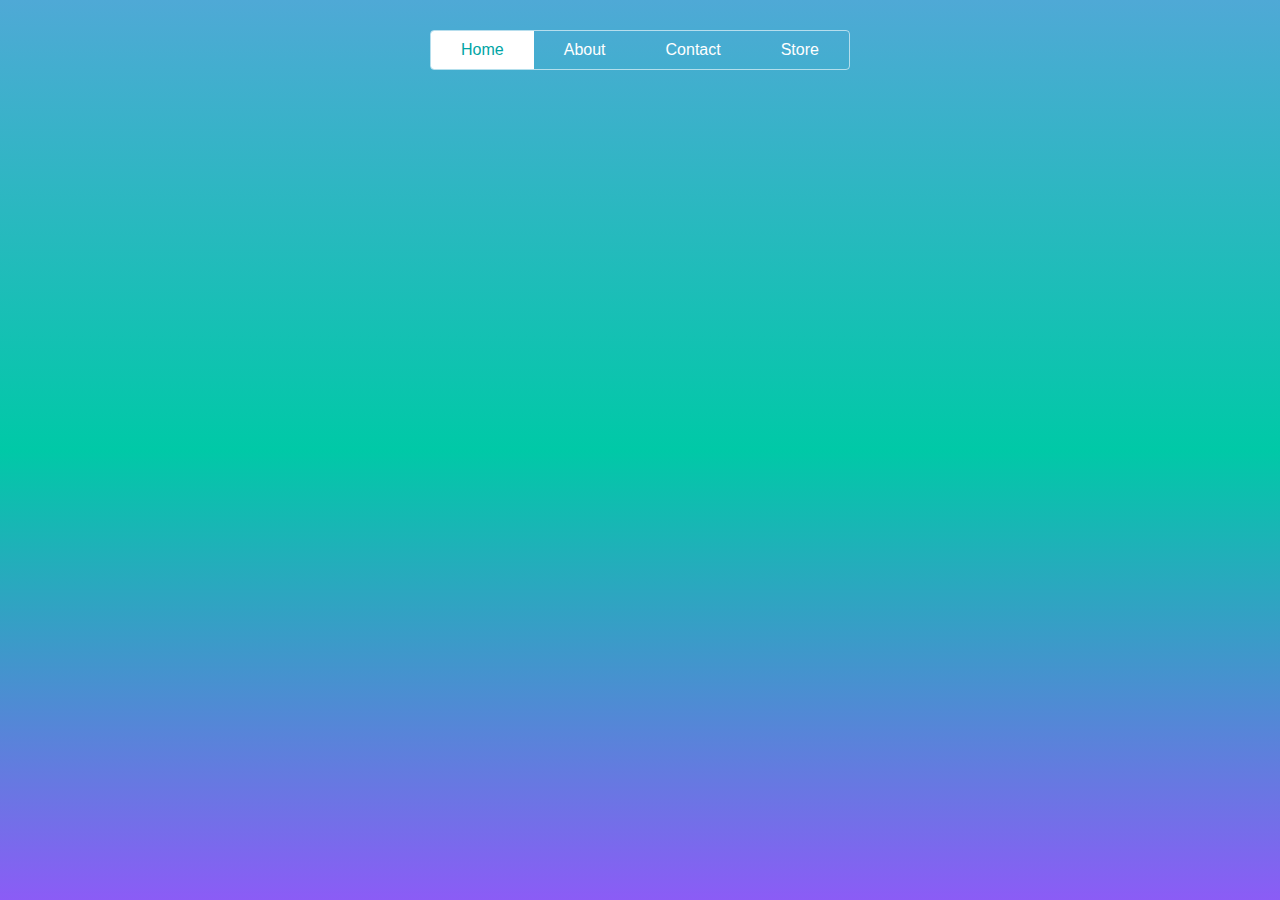
<file: Task-1/index.html>
<!DOCTYPE html>
<html lang="en">
<head>
    <meta charset="UTF-8">
    <title>Simple Navigation Interface</title>
    <link rel="stylesheet" href="style.css">
</head>
<body>

    <nav class="navbar">
        <ul class="nav-menu">
            <li class="active">Home</li>
            <li>About</li>
            <li>Contact</li>
            <li>Store</li>
        </ul>
    </nav>

</body>
</html>
</file>
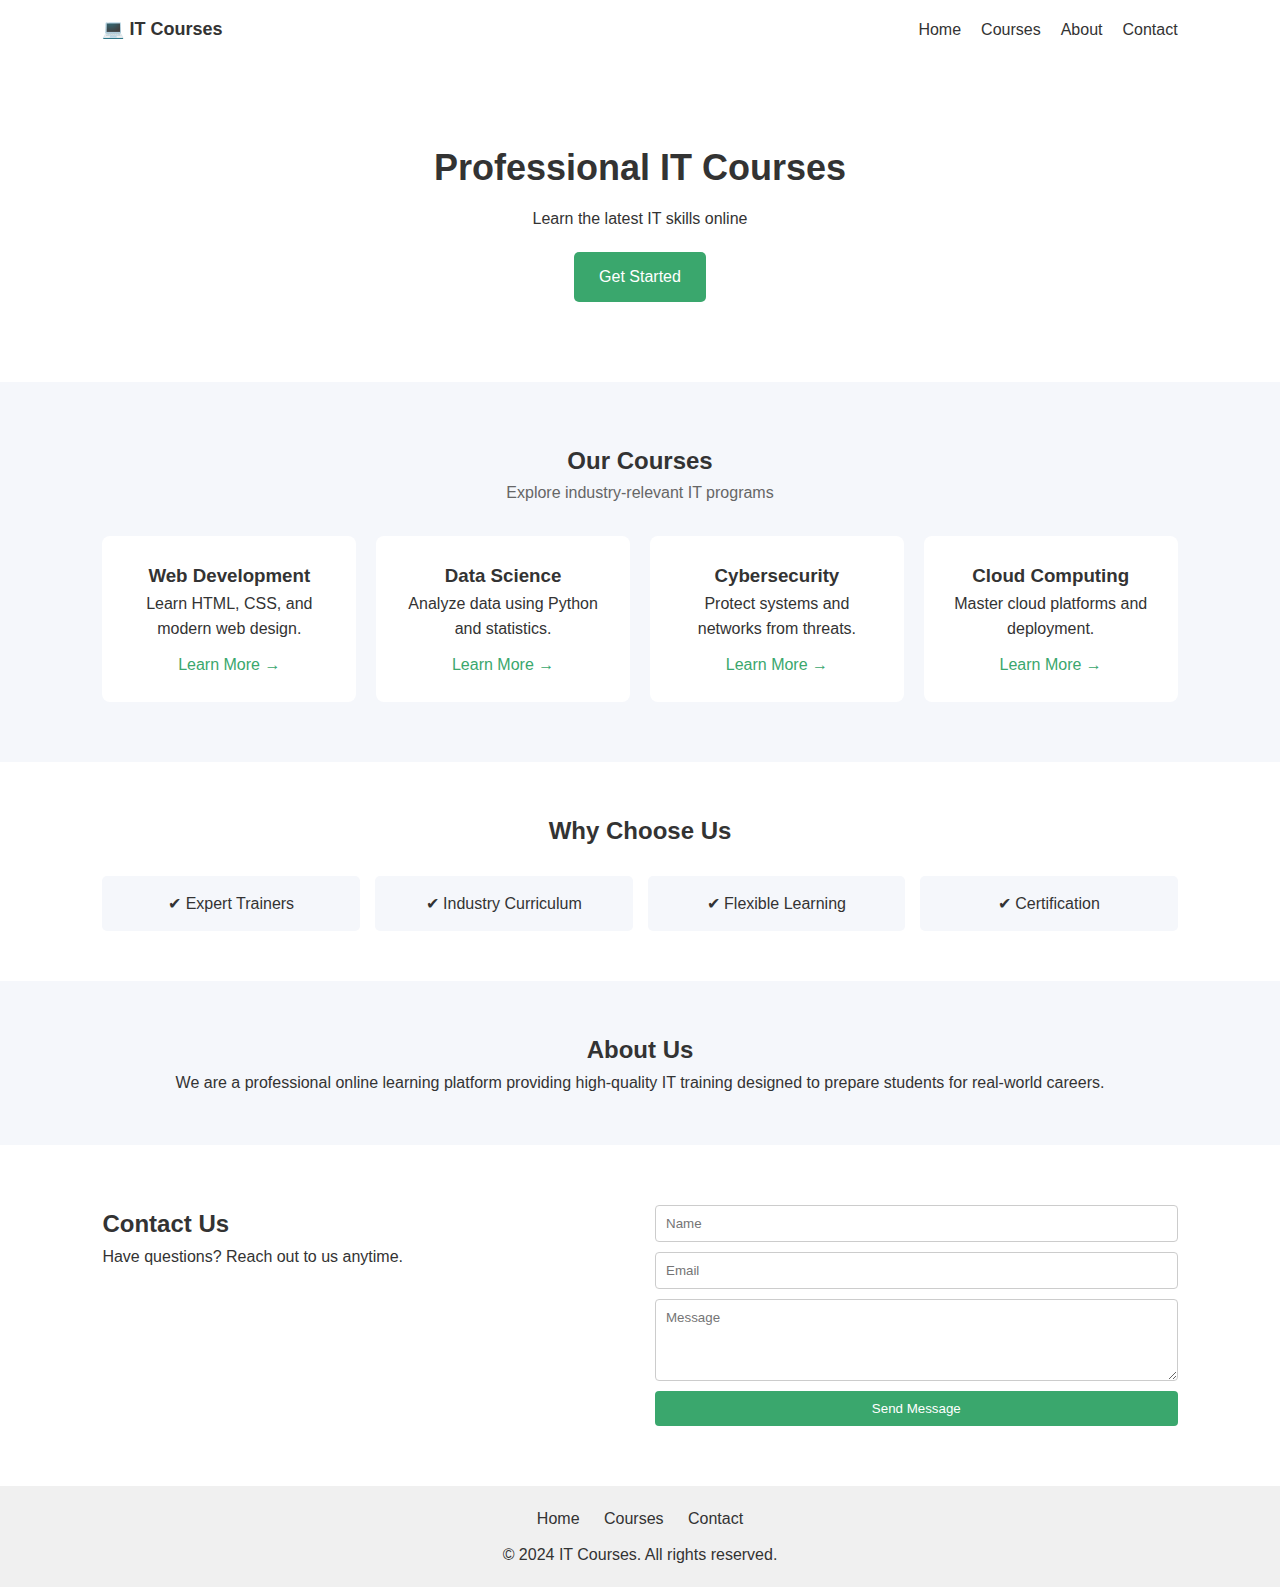
<file: Task-2/index.html>
<!DOCTYPE html>
<html lang="en">
<head>
    <meta charset="UTF-8">
    <meta name="viewport" content="width=device-width, initial-scale=1.0">
    <title>IT Courses</title>
    <link rel="stylesheet" href="style.css">
</head>
<body>

<header class="header">
    <div class="logo">💻 IT Courses</div>
    <nav>
        <ul class="nav-links">
            <li><a href="#">Home</a></li>
            <li><a href="#">Courses</a></li>
            <li><a href="#">About</a></li>
            <li><a href="#">Contact</a></li>
        </ul>
    </nav>
</header>

<main>

    <!-- Hero Section -->
    <section class="hero">
        <h1>Professional IT Courses</h1>
        <p>Learn the latest IT skills online</p>
        <a href="#" class="btn">Get Started</a>
    </section>

    <!-- Courses Section -->
    <section class="courses">
        <h2>Our Courses</h2>
        <p class="section-desc">Explore industry-relevant IT programs</p>

        <div class="course-grid">
            <article class="card">
                <h3>Web Development</h3>
                <p>Learn HTML, CSS, and modern web design.</p>
                <a href="#">Learn More →</a>
            </article>

            <article class="card">
                <h3>Data Science</h3>
                <p>Analyze data using Python and statistics.</p>
                <a href="#">Learn More →</a>
            </article>

            <article class="card">
                <h3>Cybersecurity</h3>
                <p>Protect systems and networks from threats.</p>
                <a href="#">Learn More →</a>
            </article>

            <article class="card">
                <h3>Cloud Computing</h3>
                <p>Master cloud platforms and deployment.</p>
                <a href="#">Learn More →</a>
            </article>
        </div>
    </section>

    <!-- Features Section -->
    <section class="features">
        <h2>Why Choose Us</h2>

        <div class="feature-grid">
            <div class="feature">✔ Expert Trainers</div>
            <div class="feature">✔ Industry Curriculum</div>
            <div class="feature">✔ Flexible Learning</div>
            <div class="feature">✔ Certification</div>
        </div>
    </section>

    <!-- About Section -->
    <section class="about">
        <h2>About Us</h2>
        <p>
            We are a professional online learning platform providing high-quality IT training
            designed to prepare students for real-world careers.
        </p>
    </section>

    <!-- Contact Section -->
    <section class="contact">
        <div class="contact-text">
            <h2>Contact Us</h2>
            <p>Have questions? Reach out to us anytime.</p>
        </div>

        <form class="contact-form">
            <input type="text" placeholder="Name" required>
            <input type="email" placeholder="Email" required>
            <textarea placeholder="Message" rows="4"></textarea>
            <button type="submit">Send Message</button>
        </form>
    </section>

</main>

<footer class="footer">
    <div class="footer-links">
        <a href="#">Home</a>
        <a href="#">Courses</a>
        <a href="#">Contact</a>
    </div>
    <p>© 2024 IT Courses. All rights reserved.</p>
</footer>

</body>
</html>
</file>
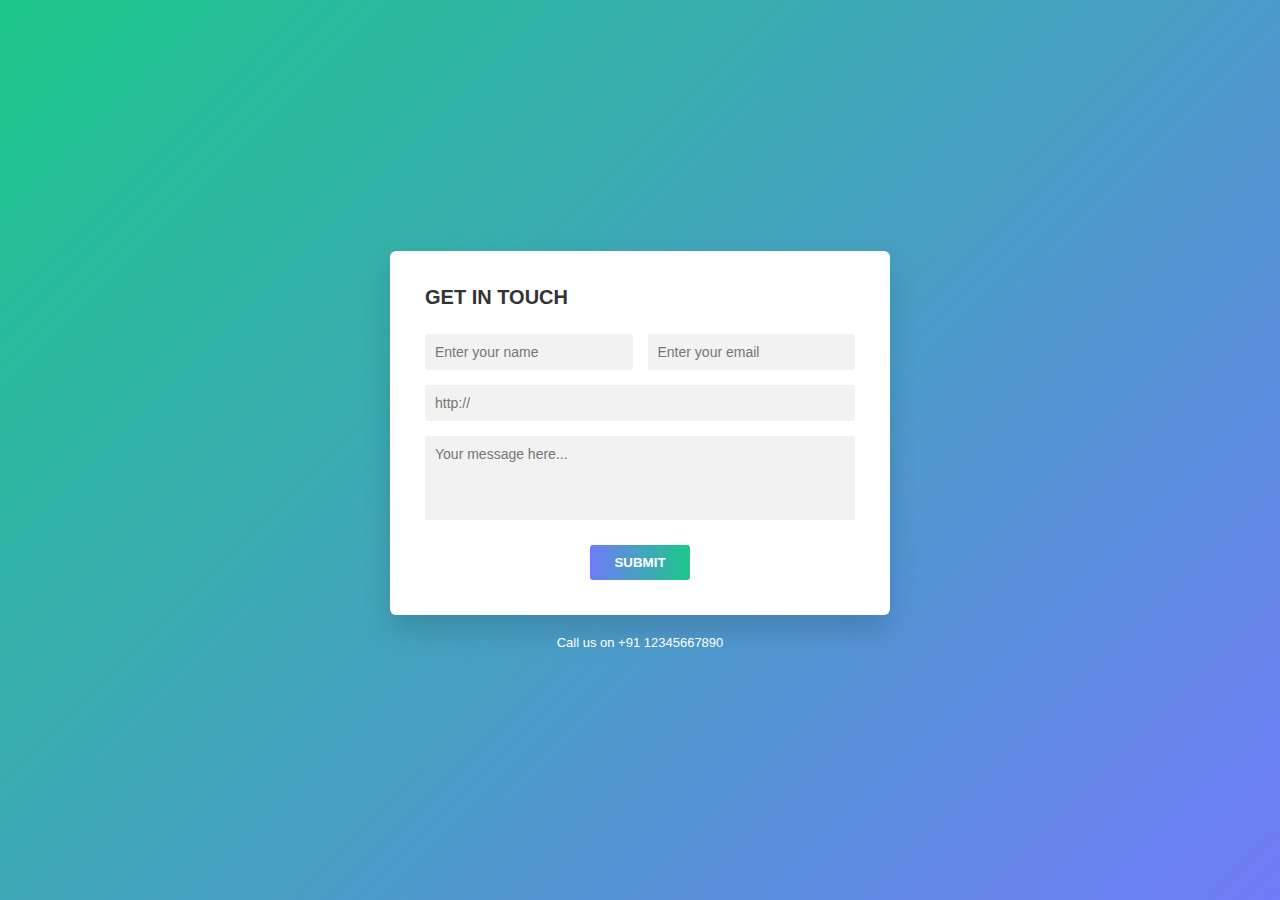
<file: Task-3/index.html>
<!DOCTYPE html>
<html lang="en">
<head>
    <meta charset="UTF-8">
    <meta name="viewport" content="width=device-width, initial-scale=1.0">
    <title>Get in Touch</title>
    <link rel="stylesheet" href="style.css">
</head>
<body>

    <div class="page">
        <div class="form-card">
            <h2>GET IN TOUCH</h2>

            <form>
                <div class="row">
                    <input type="text" placeholder="Enter your name">
                    <input type="email" placeholder="Enter your email">
                </div>

                <input type="text" placeholder="http://">

                <textarea rows="4" placeholder="Your message here..."></textarea>

                <button type="submit">SUBMIT</button>
            </form>
        </div>

        <p class="phone">Call us on +91 12345667890</p>
    </div>

</body>
</html>
</file>
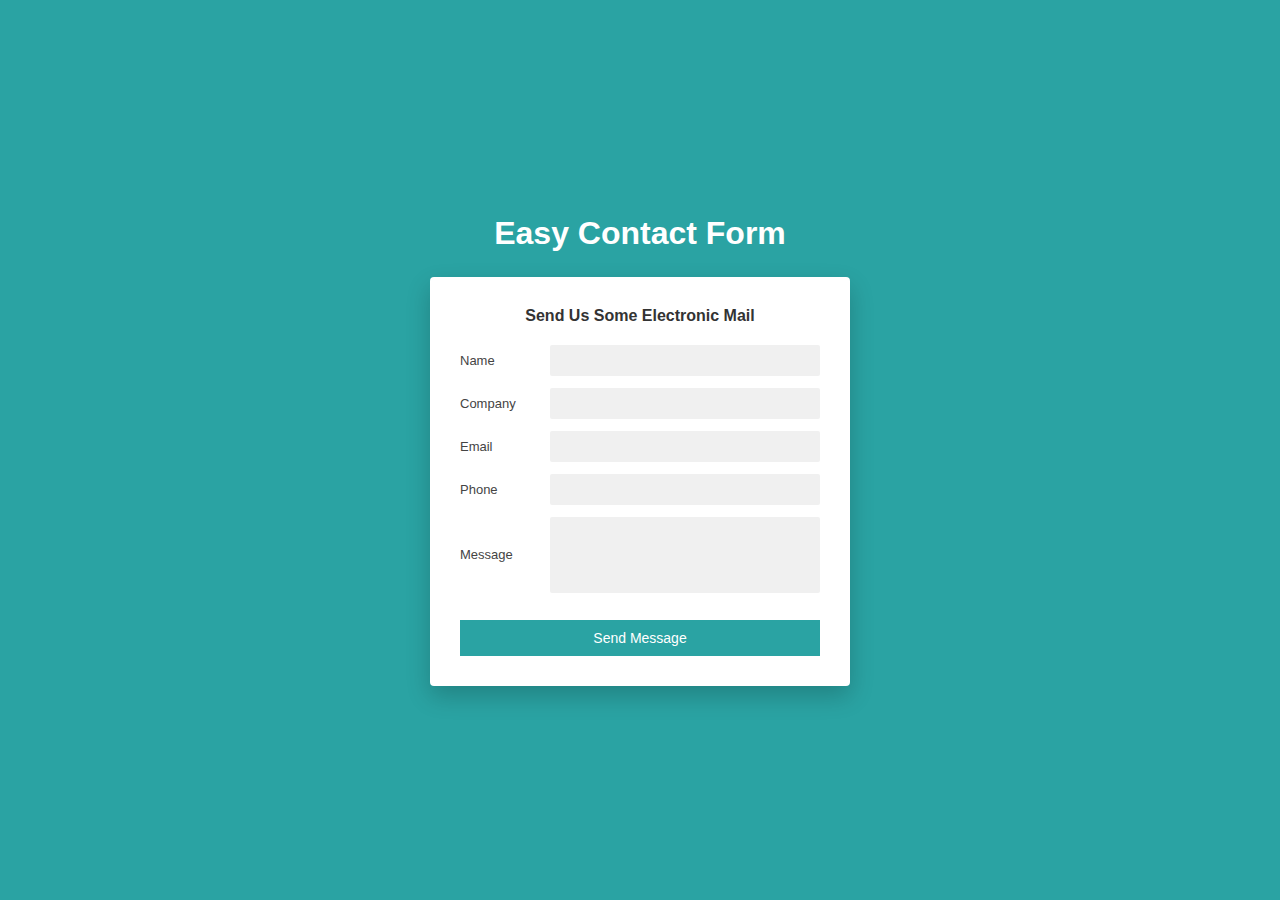
<file: Task-4/index.html>
<!DOCTYPE html>
<html lang="en">
<head>
    <meta charset="UTF-8">
    <meta name="viewport" content="width=device-width, initial-scale=1.0">
    <title>Easy Contact Form</title>
    <link rel="stylesheet" href="style.css">
</head>
<body>

    <!-- Page Heading -->
    <h1 class="page-title">Easy Contact Form</h1>

    <!-- Form Container -->
    <div class="form-container">
        <h2>Send Us Some Electronic Mail</h2>

        <form>
            <div class="form-group">
                <label>Name</label>
                <input type="text">
            </div>

            <div class="form-group">
                <label>Company</label>
                <input type="text">
            </div>

            <div class="form-group">
                <label>Email</label>
                <input type="email">
            </div>

            <div class="form-group">
                <label>Phone</label>
                <input type="tel">
            </div>

            <div class="form-group">
                <label>Message</label>
                <textarea rows="4"></textarea>
            </div>

            <button type="submit">Send Message</button>
        </form>
    </div>

</body>
</html>
</file>
<file: Task-2/style.css>
* {
    margin: 0;
    padding: 0;
    box-sizing: border-box;
    font-family: Arial, sans-serif;
}

body {
    background: #f5f7fb;
    color: #333;
    line-height: 1.6;
}

/* Header */
.header {
    display: flex;
    justify-content: space-between;
    align-items: center;
    padding: 15px 8%;
    background: #ffffff;
    box-shadow: 0 2px 5px rgba(0,0,0,0.05);
}

.logo {
    font-weight: bold;
    font-size: 18px;
}

.nav-links {
    display: flex;
    list-style: none;
    gap: 20px;
}

.nav-links a {
    text-decoration: none;
    color: #333;
}

.nav-links a:hover {
    color: #3aa76d;
}

/* Hero */
.hero {
    text-align: center;
    padding: 80px 20px;
    background: #ffffff;
}

.hero h1 {
    font-size: 36px;
    margin-bottom: 10px;
}

.hero p {
    margin-bottom: 20px;
}

.btn {
    display: inline-block;
    padding: 12px 25px;
    background: #3aa76d;
    color: white;
    text-decoration: none;
    border-radius: 5px;
    transition: 0.3s;
}

.btn:hover {
    background: #2e8b57;
}

/* Courses */
.courses {
    padding: 60px 8%;
    text-align: center;
}

.section-desc {
    margin-bottom: 30px;
    color: #666;
}

.course-grid {
    display: grid;
    grid-template-columns: repeat(auto-fit, minmax(220px, 1fr));
    gap: 20px;
}

.card {
    background: #ffffff;
    padding: 25px;
    border-radius: 8px;
    transition: transform 0.3s, box-shadow 0.3s;
}

.card:hover {
    transform: translateY(-5px);
    box-shadow: 0 5px 15px rgba(0,0,0,0.1);
}

.card a {
    display: inline-block;
    margin-top: 10px;
    color: #3aa76d;
    text-decoration: none;
}

/* Features */
.features {
    background: #ffffff;
    padding: 50px 8%;
    text-align: center;
}

.feature-grid {
    display: grid;
    grid-template-columns: repeat(auto-fit, minmax(200px, 1fr));
    gap: 15px;
    margin-top: 25px;
}

.feature {
    background: #f5f7fb;
    padding: 15px;
    border-radius: 5px;
}

/* About */
.about {
    padding: 50px 8%;
    text-align: center;
}

/* Contact */
.contact {
    display: flex;
    flex-wrap: wrap;
    gap: 30px;
    padding: 60px 8%;
    background: #ffffff;
}

.contact-text {
    flex: 1;
}

.contact-form {
    flex: 1;
    display: flex;
    flex-direction: column;
    gap: 10px;
}

.contact-form input,
.contact-form textarea {
    padding: 10px;
    border: 1px solid #ccc;
    border-radius: 4px;
}

.contact-form button {
    padding: 10px;
    background: #3aa76d;
    color: white;
    border: none;
    border-radius: 4px;
    cursor: pointer;
}

.contact-form button:hover {
    background: #2e8b57;
}

/* Footer */
.footer {
    text-align: center;
    padding: 20px;
    background: #f0f0f0;
}

.footer-links {
    margin-bottom: 10px;
}

.footer-links a {
    margin: 0 10px;
    color: #333;
    text-decoration: none;
}
</file>
<file: Task-3/style.css>
* {
    margin: 0;
    padding: 0;
    box-sizing: border-box;
    font-family: Arial, sans-serif;
}

/* Full Page Gradient Background */
body {
    min-height: 100vh;
    background: linear-gradient(135deg, #1cc88a, #6f7bf7);
    display: flex;
    justify-content: center;
    align-items: center;
}

/* Wrapper */
.page {
    text-align: center;
    width: 100%;
    padding: 20px;
}

/* Form Card */
.form-card {
    background: #ffffff;
    max-width: 500px;
    margin: auto;
    padding: 35px;
    border-radius: 6px;
    box-shadow: 0 15px 30px rgba(0, 0, 0, 0.15);
}

/* Title */
.form-card h2 {
    margin-bottom: 25px;
    font-size: 20px;
    text-align: left;
    color: #333;
}

/* Input Layout */
form {
    display: flex;
    flex-direction: column;
    gap: 15px;
}

.row {
    display: flex;
    gap: 15px;
}

/* Inputs & Textarea */
input,
textarea {
    width: 100%;
    padding: 10px;
    border: none;
    background: #f2f2f2;
    border-radius: 3px;
    font-size: 14px;
}

textarea {
    resize: none;
}

/* Submit Button */
button {
    width: 100px;
    margin: 10px auto 0;
    padding: 10px;
    border: none;
    border-radius: 3px;
    background: linear-gradient(to right, #6f7bf7, #1cc88a);
    color: #ffffff;
    font-weight: bold;
    cursor: pointer;
    transition: opacity 0.3s;
}

button:hover {
    opacity: 0.85;
}

/* Phone Text */
.phone {
    margin-top: 20px;
    color: #ffffff;
    font-size: 13px;
}

/* Responsive Design */
@media (max-width: 600px) {
    .row {
        flex-direction: column;
    }

    .form-card {
        padding: 25px;
    }
}
</file>
<file: Task-4/style.css>
* {
    margin: 0;
    padding: 0;
    box-sizing: border-box;
    font-family: Arial, sans-serif;
}

/* Page Background */
body {
    min-height: 100vh;
    background-color: #2aa3a3;
    display: flex;
    flex-direction: column;
    align-items: center;
    justify-content: center;
}

/* Main Heading */
.page-title {
    color: white;
    margin-bottom: 25px;
    font-size: 32px;
}

/* Form Box */
.form-container {
    background: white;
    width: 100%;
    max-width: 420px;
    padding: 30px;
    border-radius: 4px;
    box-shadow: 0 10px 25px rgba(0, 0, 0, 0.2);
}

/* Sub Heading */
.form-container h2 {
    text-align: center;
    margin-bottom: 20px;
    font-size: 16px;
    color: #333;
}

/* Form Structure */
form {
    display: flex;
    flex-direction: column;
    gap: 12px;
}

.form-group {
    display: flex;
    align-items: center;
    gap: 10px;
}

.form-group label {
    width: 80px;
    font-size: 13px;
    color: #444;
}

/* Inputs */
input,
textarea {
    flex: 1;
    padding: 8px;
    border: none;
    background: #f0f0f0;
    border-radius: 2px;
    font-size: 13px;
}

textarea {
    resize: none;
}

/* Button */
button {
    margin-top: 15px;
    padding: 10px;
    background: #2aa3a3;
    color: white;
    border: none;
    cursor: pointer;
    font-size: 14px;
    transition: background 0.3s;
}

button:hover {
    background: #1f7f7f;
}

/* Responsive */
@media (max-width: 500px) {
    .form-group {
        flex-direction: column;
        align-items: flex-start;
    }

    .form-group label {
        width: 100%;
    }
}
</file>
<file: Task-1/style.css>
/* Reset */
* {
    margin: 0;
    padding: 0;
    box-sizing: border-box;
    font-family: Arial, Helvetica, sans-serif;
}

/* Page Background */
body {
    min-height: 100vh;
    background: linear-gradient(to bottom, #4fa9d6, #00c9a7, #8b5cf6);
    display: flex;
    justify-content: center;
}

/* Navigation Bar Container */
.navbar {
    margin-top: 30px;
}

/* Navigation Menu */
.nav-menu {
    list-style: none;
    display: flex;
    border: 1px solid rgba(255, 255, 255, 0.6);
    border-radius: 4px;
    overflow: hidden;
}

/* Menu Items */
.nav-menu li {
    padding: 10px 30px;
    color: white;
    cursor: pointer;
    transition: background 0.3s, color 0.3s;
}

/* Active Menu Item */
.nav-menu .active {
    background-color: white;
    color: #00a5a5;
}

/* Hover Effect */
.nav-menu li:hover:not(.active) {
    background-color: rgba(255, 255, 255, 0.2);
}
</file>
